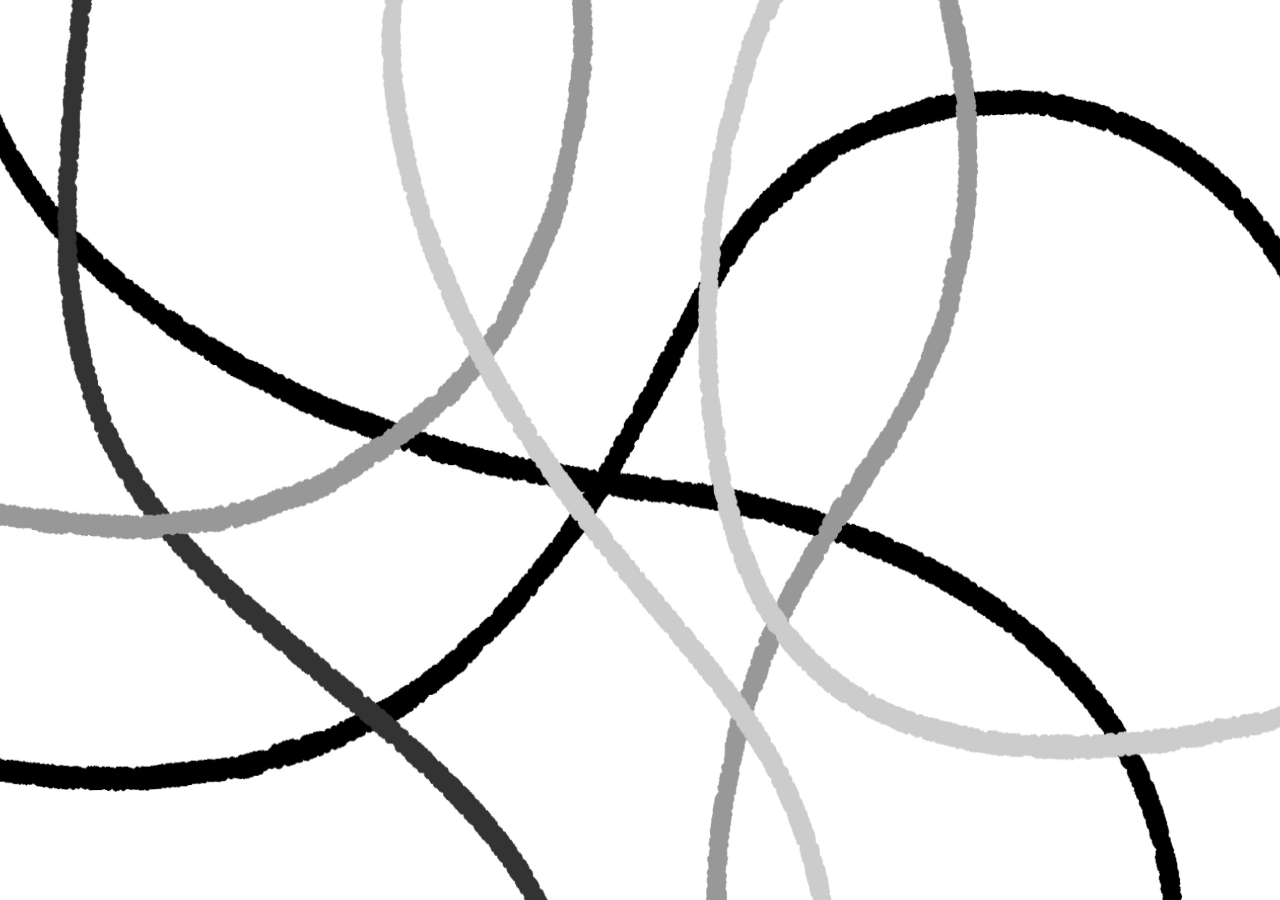
<file: rama2.html>
<!DOCTYPE html5>
<html>

  <head>
    <script src="librerias/p5.min.js"></script>
    <script src="rama2.js"></script>
    <link rel="stylesheet" href="estilo2.css">
	<style type="text/css">
          body {margin:0; padding:0;} /* remove top and left whitespace */
          canvas {display:block;}    /* remove scrollbars */
          canvas:focus {outline:0;} /* remove blue outline around canvas */
    </style>
  </head>
  
  <body>

  </body>
  
</html>
</file>
<file: estilo2.css>
/*

body {
	filter: saturate(2.5);
}

*/
</file>
